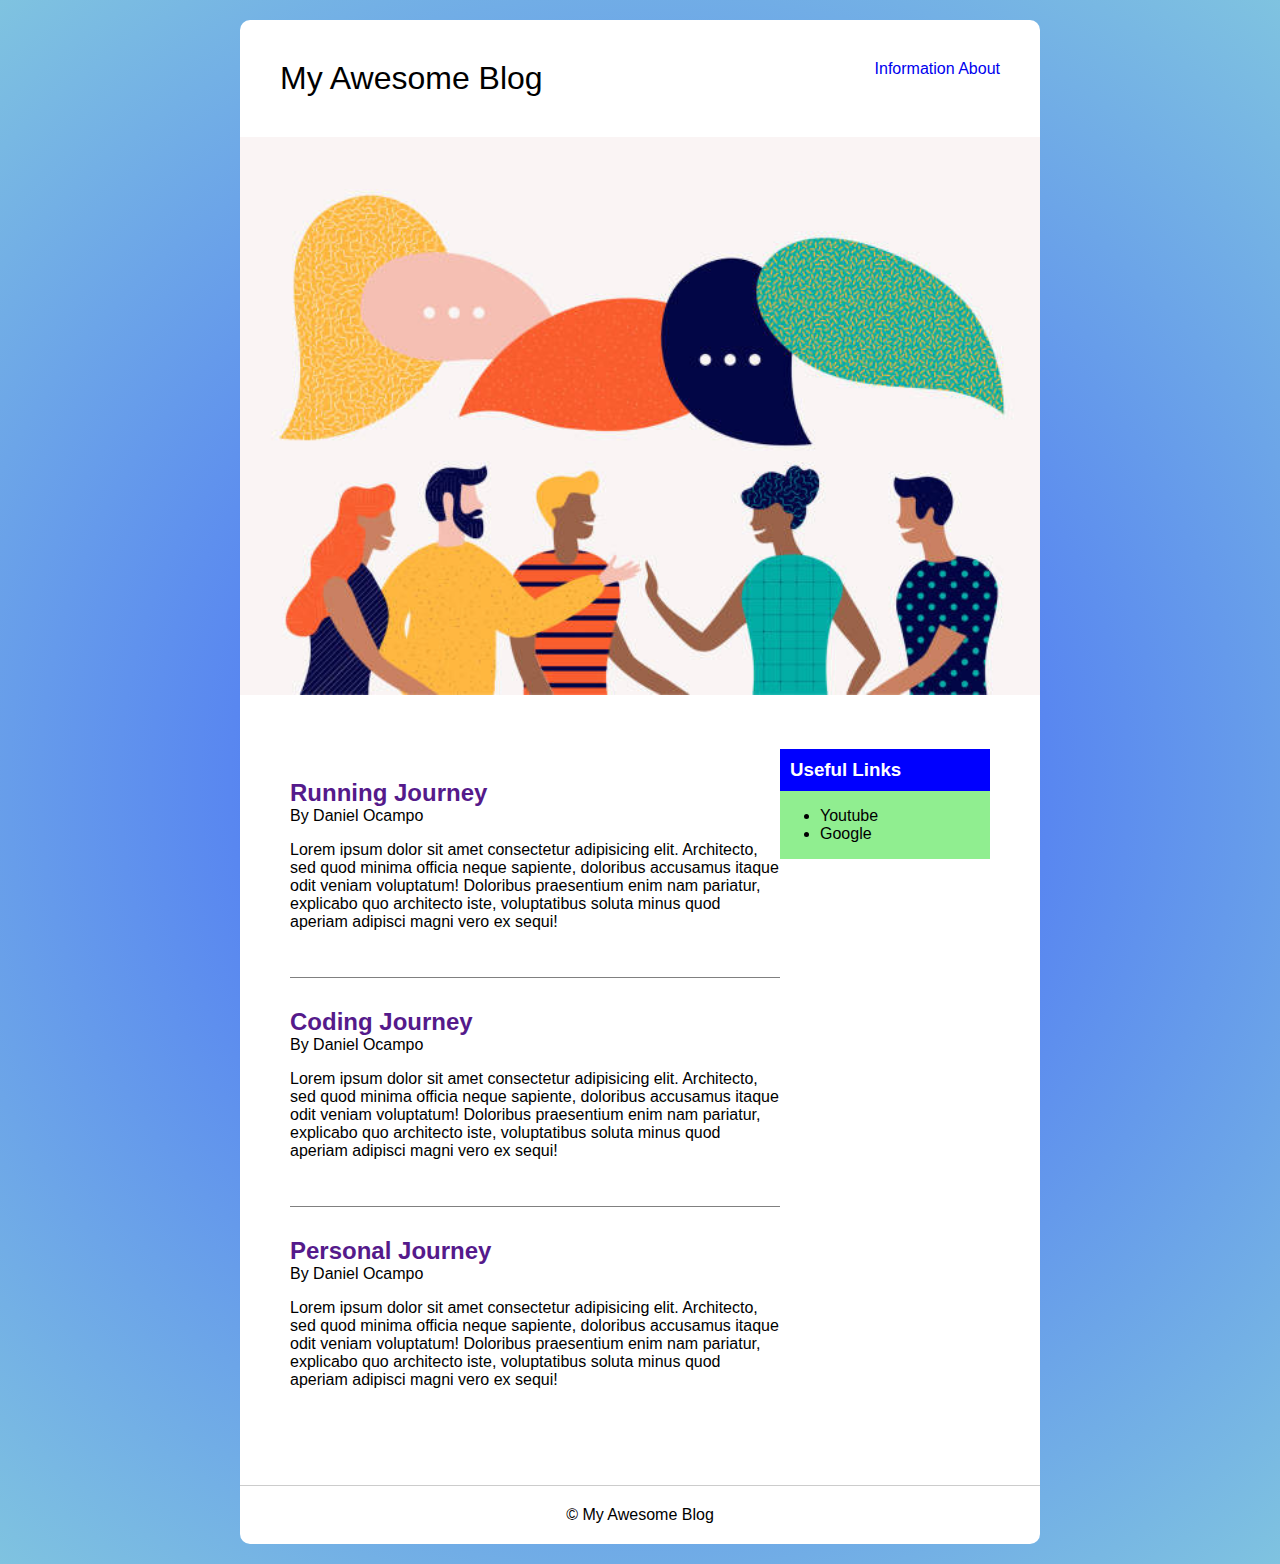
<file: blog-design/index.html>
<!DOCTYPE html>
<html lang="en">
  <head>
    <meta charset="UTF-8" />
    <meta http-equiv="X-UA-Compatible" content="IE=edge" />
    <meta name="viewport" content="width=device-width, initial-scale=1.0" />
    <title>Blog Design</title>
    <link rel="stylesheet" href="style.css" />
  </head>
  <body>
    <div class="wrapper">
      <header>
        <div id="logo">My Awesome Blog</div>
        <nav>
          <a href="information.html">Information</a>
          <a href="about.html">About</a>
        </nav>
      </header>
      <div id="big-image">
        <img width="100%" src="images/illustartion.jpg" alt="illustration" />
      </div>
      <main>
        <section>
          <article>
            <h2><a href="">Running Journey</a></h2>
            <span>By Daniel Ocampo</span>
            <p>
              Lorem ipsum dolor sit amet consectetur adipisicing elit.
              Architecto, sed quod minima officia neque sapiente, doloribus
              accusamus itaque odit veniam voluptatum! Doloribus praesentium
              enim nam pariatur, explicabo quo architecto iste, voluptatibus
              soluta minus quod aperiam adipisci magni vero ex sequi!
            </p>
          </article>
          <article>
            <h2><a href="">Coding Journey</a></h2>
            <span>By Daniel Ocampo</span>
            <p>
              Lorem ipsum dolor sit amet consectetur adipisicing elit.
              Architecto, sed quod minima officia neque sapiente, doloribus
              accusamus itaque odit veniam voluptatum! Doloribus praesentium
              enim nam pariatur, explicabo quo architecto iste, voluptatibus
              soluta minus quod aperiam adipisci magni vero ex sequi!
            </p>
          </article>
          <article>
            <h2><a href="">Personal Journey</a></h2>
            <span>By Daniel Ocampo</span>
            <p>
              Lorem ipsum dolor sit amet consectetur adipisicing elit.
              Architecto, sed quod minima officia neque sapiente, doloribus
              accusamus itaque odit veniam voluptatum! Doloribus praesentium
              enim nam pariatur, explicabo quo architecto iste, voluptatibus
              soluta minus quod aperiam adipisci magni vero ex sequi!
            </p>
          </article>
        </section>
        <aside>
          <h3>Useful Links</h3>
          <ul>
            <li><a href="https://www.youtube.com/">Youtube</a></li>
            <li><a href="https://www.google.com">Google</a></li>
          </ul>
        </aside>
      </main>
      <footer>&copy; My Awesome Blog</footer>
    </div>
  </body>
</html>
</file>
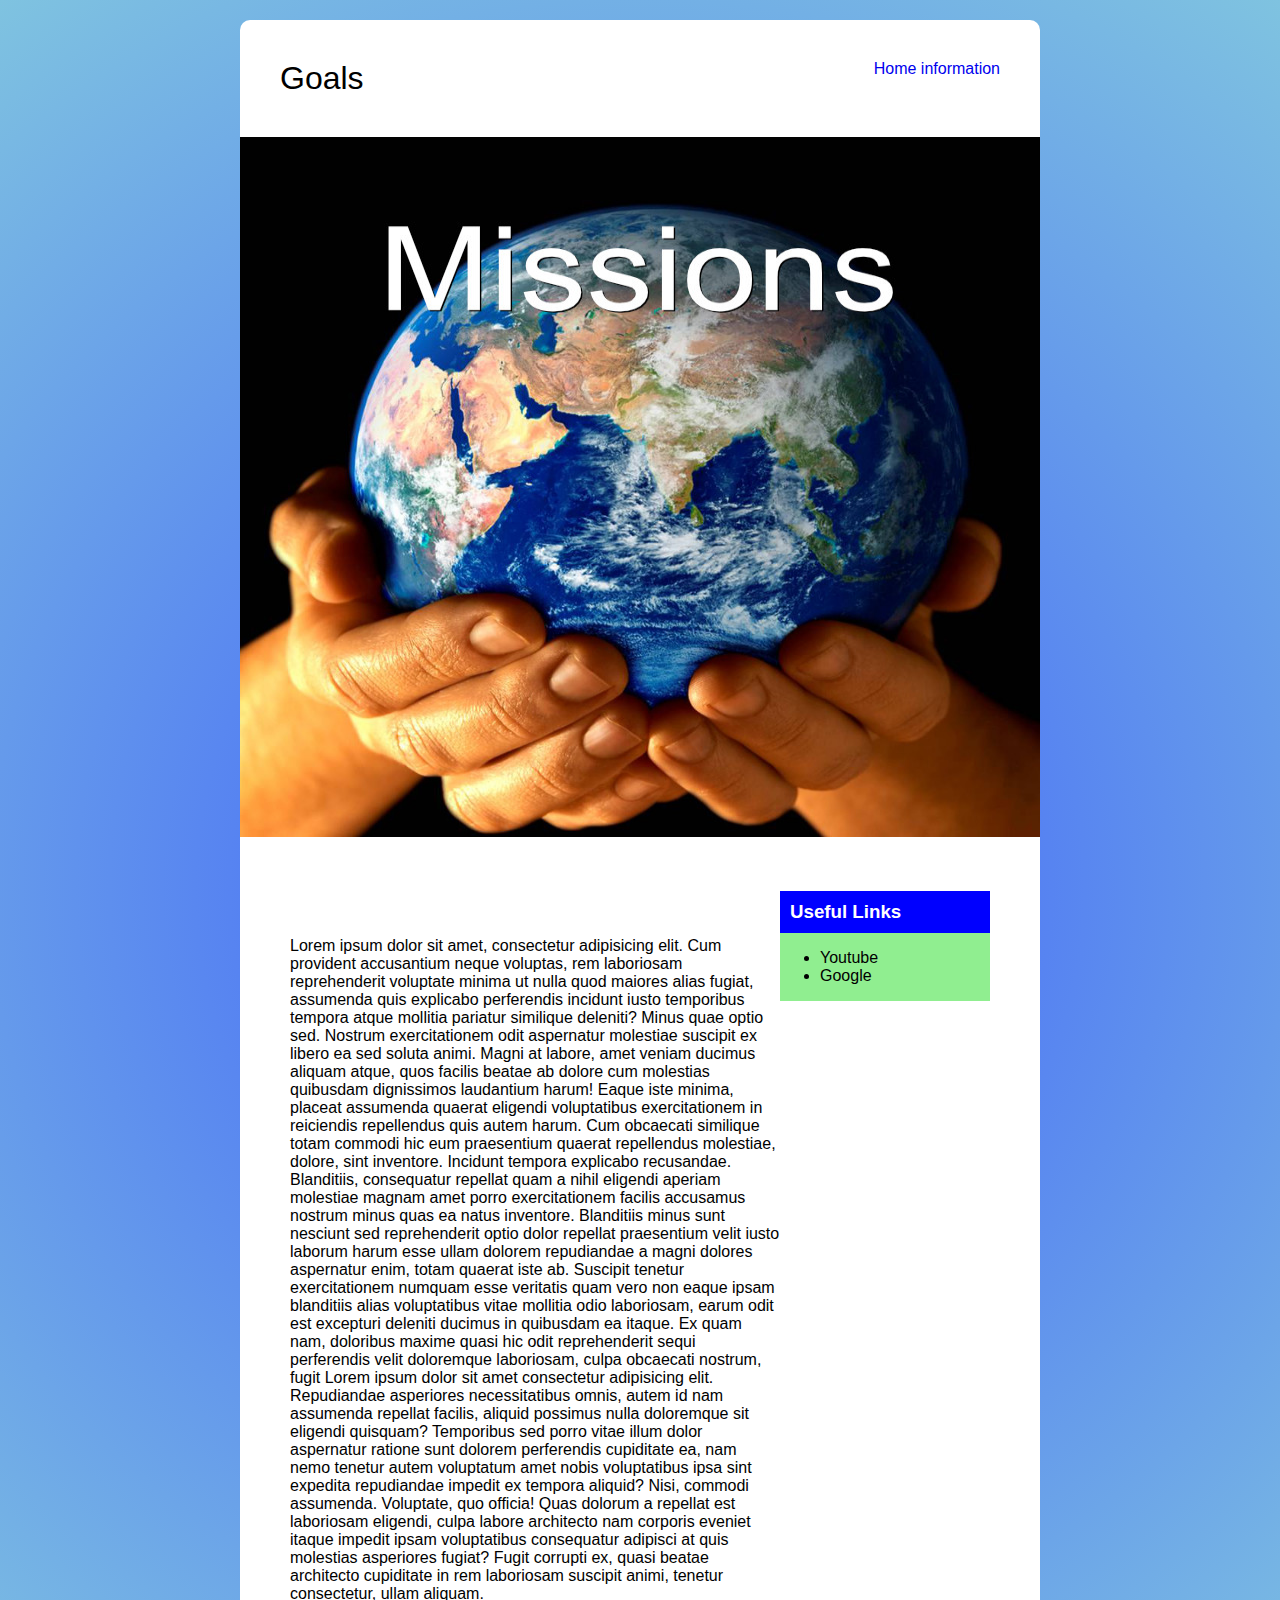
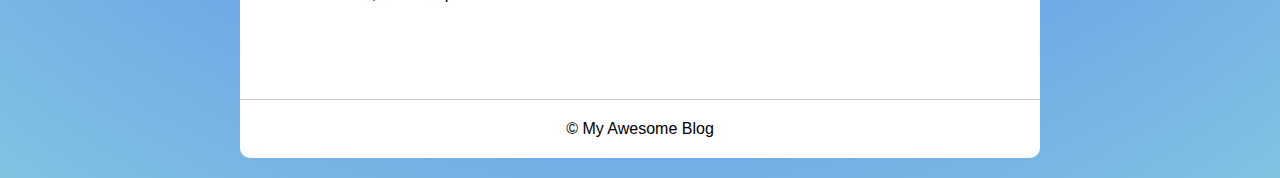
<file: blog-design/about.html>
<!DOCTYPE html>
<html lang="en">
  <head>
    <meta charset="UTF-8" />
    <meta http-equiv="X-UA-Compatible" content="IE=edge" />
    <meta name="viewport" content="width=device-width, initial-scale=1.0" />
    <title>Blog Design</title>
    <link rel="stylesheet" href="style.css" />
  </head>
  <body>
    <div class="wrapper">
      <header>
        <div id="logo">Goals</div>
        <nav>
          <a href="index.html">Home</a>
          <a href="information.html">information</a>
        </nav>
      </header>
      <div id="big-image">
        <img
          width="100%"
          height="700px"
          src="images/R.jpg"
          alt="illustration"
        />
      </div>
      <main>
        <section>
          <article>
            <p>
              Lorem ipsum dolor sit amet, consectetur adipisicing elit. Cum
              provident accusantium neque voluptas, rem laboriosam reprehenderit
              voluptate minima ut nulla quod maiores alias fugiat, assumenda
              quis explicabo perferendis incidunt iusto temporibus tempora atque
              mollitia pariatur similique deleniti? Minus quae optio sed.
              Nostrum exercitationem odit aspernatur molestiae suscipit ex
              libero ea sed soluta animi. Magni at labore, amet veniam ducimus
              aliquam atque, quos facilis beatae ab dolore cum molestias
              quibusdam dignissimos laudantium harum! Eaque iste minima, placeat
              assumenda quaerat eligendi voluptatibus exercitationem in
              reiciendis repellendus quis autem harum. Cum obcaecati similique
              totam commodi hic eum praesentium quaerat repellendus molestiae,
              dolore, sint inventore. Incidunt tempora explicabo recusandae.
              Blanditiis, consequatur repellat quam a nihil eligendi aperiam
              molestiae magnam amet porro exercitationem facilis accusamus
              nostrum minus quas ea natus inventore. Blanditiis minus sunt
              nesciunt sed reprehenderit optio dolor repellat praesentium velit
              iusto laborum harum esse ullam dolorem repudiandae a magni dolores
              aspernatur enim, totam quaerat iste ab. Suscipit tenetur
              exercitationem numquam esse veritatis quam vero non eaque ipsam
              blanditiis alias voluptatibus vitae mollitia odio laboriosam,
              earum odit est excepturi deleniti ducimus in quibusdam ea itaque.
              Ex quam nam, doloribus maxime quasi hic odit reprehenderit sequi
              perferendis velit doloremque laboriosam, culpa obcaecati nostrum,
              fugit Lorem ipsum dolor sit amet consectetur adipisicing elit.
              Repudiandae asperiores necessitatibus omnis, autem id nam
              assumenda repellat facilis, aliquid possimus nulla doloremque sit
              eligendi quisquam? Temporibus sed porro vitae illum dolor
              aspernatur ratione sunt dolorem perferendis cupiditate ea, nam
              nemo tenetur autem voluptatum amet nobis voluptatibus ipsa sint
              expedita repudiandae impedit ex tempora aliquid? Nisi, commodi
              assumenda. Voluptate, quo officia! Quas dolorum a repellat est
              laboriosam eligendi, culpa labore architecto nam corporis eveniet
              itaque impedit ipsam voluptatibus consequatur adipisci at quis
              molestias asperiores fugiat? Fugit corrupti ex, quasi beatae
              architecto cupiditate in rem laboriosam suscipit animi, tenetur
              consectetur, ullam aliquam.
            </p>
          </article>
        </section>
        <aside>
          <h3>Useful Links</h3>
          <ul>
            <li><a href="https://www.youtube.com/">Youtube</a></li>
            <li><a href="https://www.google.com">Google</a></li>
          </ul>
        </aside>
      </main>
      <footer>&copy; My Awesome Blog</footer>
    </div>
  </body>
</html>
</file>
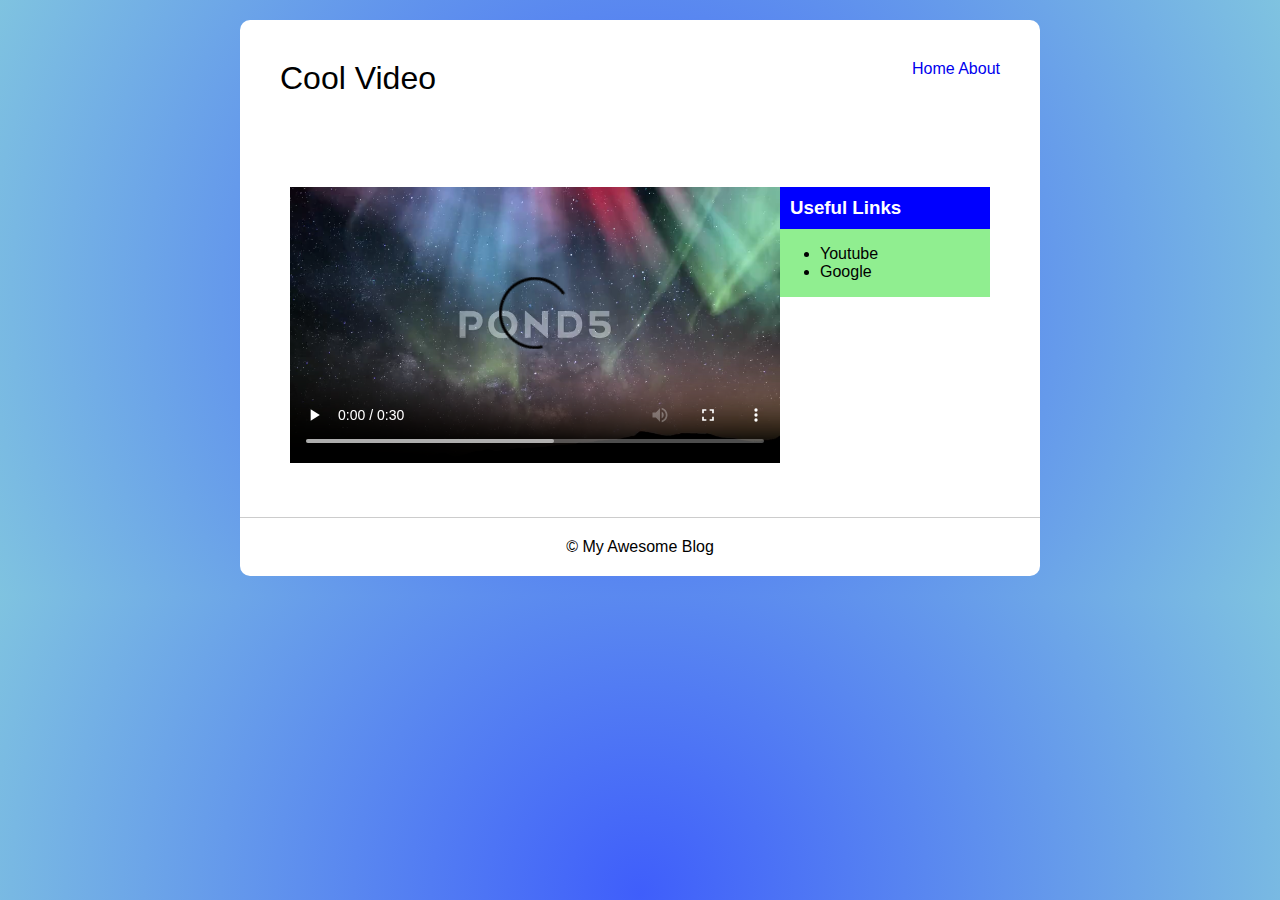
<file: blog-design/information.html>
<!DOCTYPE html>
<html lang="en">
  <head>
    <meta charset="UTF-8" />
    <meta http-equiv="X-UA-Compatible" content="IE=edge" />
    <meta name="viewport" content="width=device-width, initial-scale=1.0" />
    <title>Blog Design</title>
    <link rel="stylesheet" href="style.css" />
  </head>
  <body>
    <div class="wrapper">
      <header>
        <div id="logo">Cool Video</div>
        <nav>
          <a href="index.html">Home</a>
          <a href="about.html">About</a>
        </nav>
      </header>

      <main>
        <section>
          <video
            width="100%"
            controls
            src="images/233551055-aurora-green-purple-red-and-mi.mp4"
          >
            northern lights
          </video>
        </section>
        <aside>
          <h3>Useful Links</h3>
          <ul>
            <li><a href="https://www.youtube.com/">Youtube</a></li>
            <li><a href="https://www.google.com">Google</a></li>
          </ul>
        </aside>
      </main>
      <footer>&copy; My Awesome Blog</footer>
    </div>
  </body>
</html>
</file>
<file: blog-design/style.css>
* {
  box-sizing: border-box;
}

body {
  background: radial-gradient(
    circle,
    rgba(63, 94, 251, 1) 0%,
    rgba(127, 195, 224, 1) 100%
  );
  margin: 20px 0;
  font-family: sans-serif;
}

.wrapper {
  width: 800px;
  margin: 0 auto;
  background-color: white;
  border-radius: 10px;
}

header {
  padding: 40px;
  overflow: hidden;
}

h2,
h3 {
  margin: 0;
}

header > #logo {
  font-size: 2em;
  float: left;
}
nav {
  float: right;
}

main {
  padding: 50px;
  overflow: hidden;
}
article {
  padding: 30px 0;
  border-bottom: 1px solid gray;
}
article:last-child {
  border-bottom: 0px;
}
section {
  float: left;
  width: 70%;
}
aside {
  width: 30%;
  float: right;
  background: lightgreen;
}
aside h3 {
  background-color: blue;
  color: white;
  padding: 10px;
}

aside a {
  color: black;
}

footer {
  padding: 20px;
  border-top: 1px solid #ccc;
  text-align: center;
}
a {
  text-decoration: none;
}
a:hover {
  text-decoration: underline;
  color: red;
}
</file>
